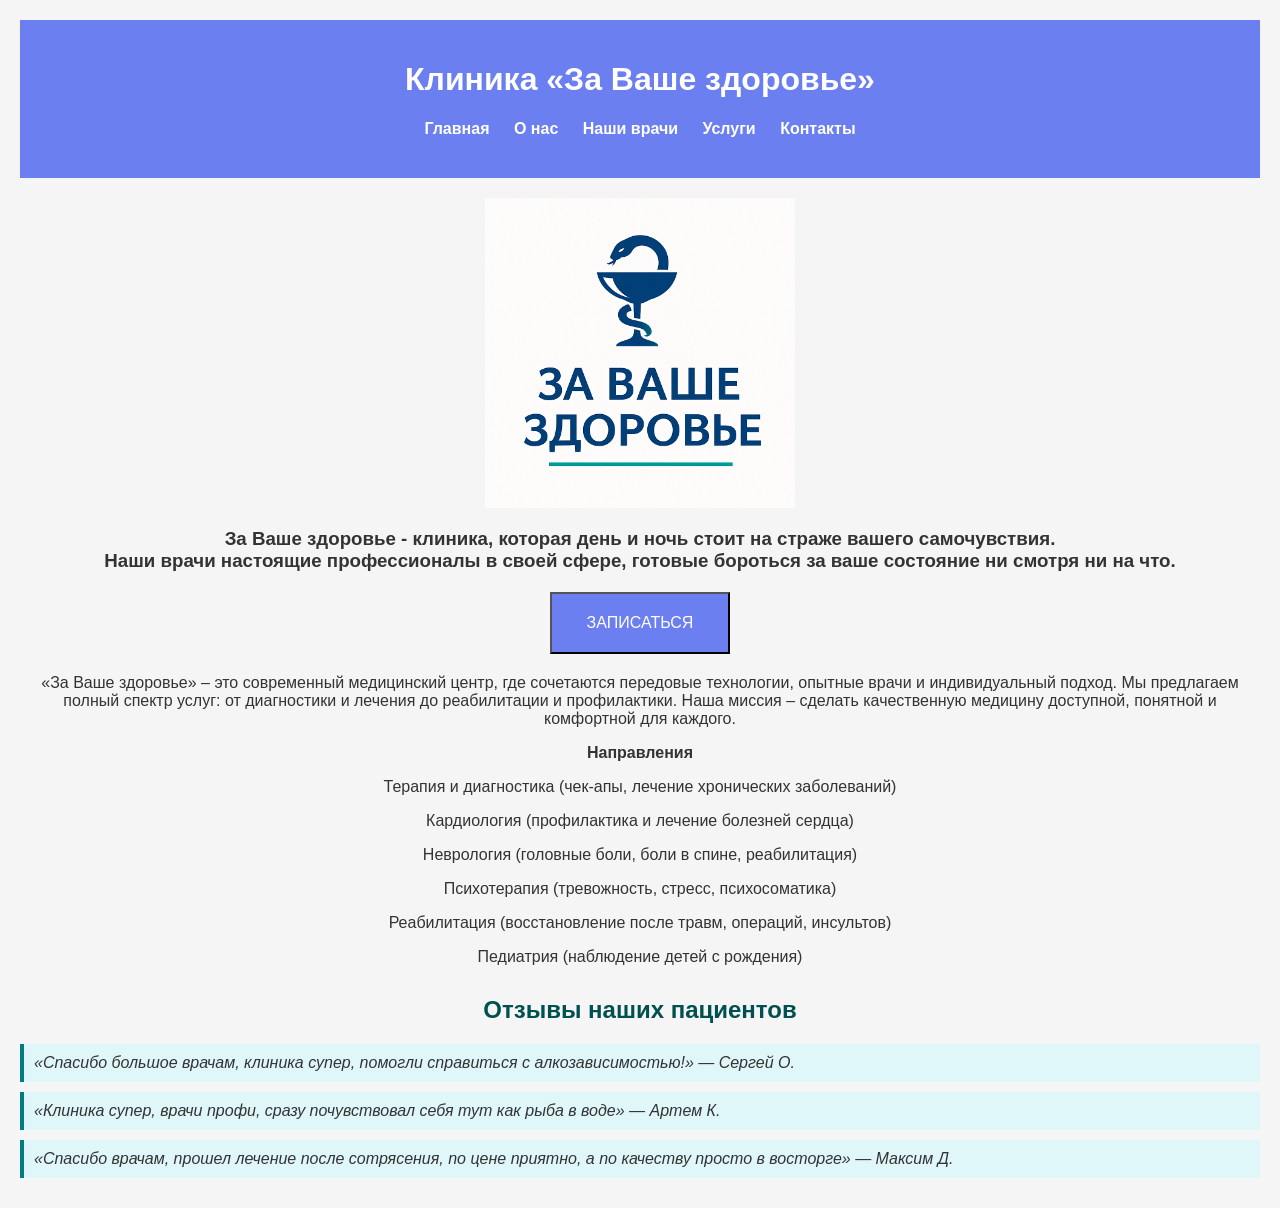
<file: index.html>
<!DOCTYPE html>
<html lang="ru">

<head> 
  <meta charset="UTF-8"> 
  <title>Главная — За Ваше здоровье</title> 
  <link rel="stylesheet" href="style.css">
</head>

<body> 

<header> 
  <h1>Клиника «За Ваше здоровье»</h1> 

  <nav>
    <a href="index.html">Главная</a> 
    <a href="about.html">О нас</a>
    <a href="doctors.html">Наши врачи</a>
    <a href="services.html">Услуги</a>
    <a href="contacts.html">Контакты</a>
  </nav>
</header>

  <img src="images/logo.png" alt="Логотип" class="img-in"> 
  <h3 style="text-align: center;">За Ваше здоровье - клиника, которая день и ночь стоит на страже вашего самочувствия. <br>
    Наши врачи настоящие профессионалы в своей сфере, готовые бороться за ваше состояние ни смотря ни на что.</h3>
  <a href="contacts.html" style="text-decoration: none;">
  <button class="button-zapis">ЗАПИСАТЬСЯ</button>
  </a>
  <p style="text-align: center;">«За Ваше здоровье» – это современный медицинский центр, где сочетаются передовые технологии, опытные врачи и индивидуальный подход. Мы предлагаем полный спектр услуг: от диагностики и лечения до реабилитации и профилактики.

Наша миссия – сделать качественную медицину доступной, понятной и комфортной для каждого.</p>
<p style="text-align: center;"><strong>Направления</strong></p>
<p style="text-align: center;">Терапия и диагностика (чек-апы, лечение хронических заболеваний)</p>
<p style="text-align: center;">Кардиология (профилактика и лечение болезней сердца)</p>
<p style="text-align: center;">Неврология (головные боли, боли в спине, реабилитация)</p>
<p style="text-align: center;">Психотерапия (тревожность, стресс, психосоматика)</p>
<p style="text-align: center;">Реабилитация (восстановление после травм, операций, инсультов)</p>
<p style="text-align: center;">Педиатрия (наблюдение детей с рождения)</p>
  <h2>Отзывы наших пациентов</h2>

  <div class="review"> 
    «Спасибо большое врачам, клиника супер, помогли справиться с алкозависимостью!» — Сергей О.
  </div>

  <div class="review"> 
    «Клиника супер, врачи профи, сразу почувствовал себя тут как рыба в воде» — Артем К.
  </div>

  <div class="review"> 
    «Спасибо врачам, прошел лечение после сотрясения, по цене приятно, а по качеству просто в восторге» — Максим Д.
  </div>

</body>
</html>
</file>
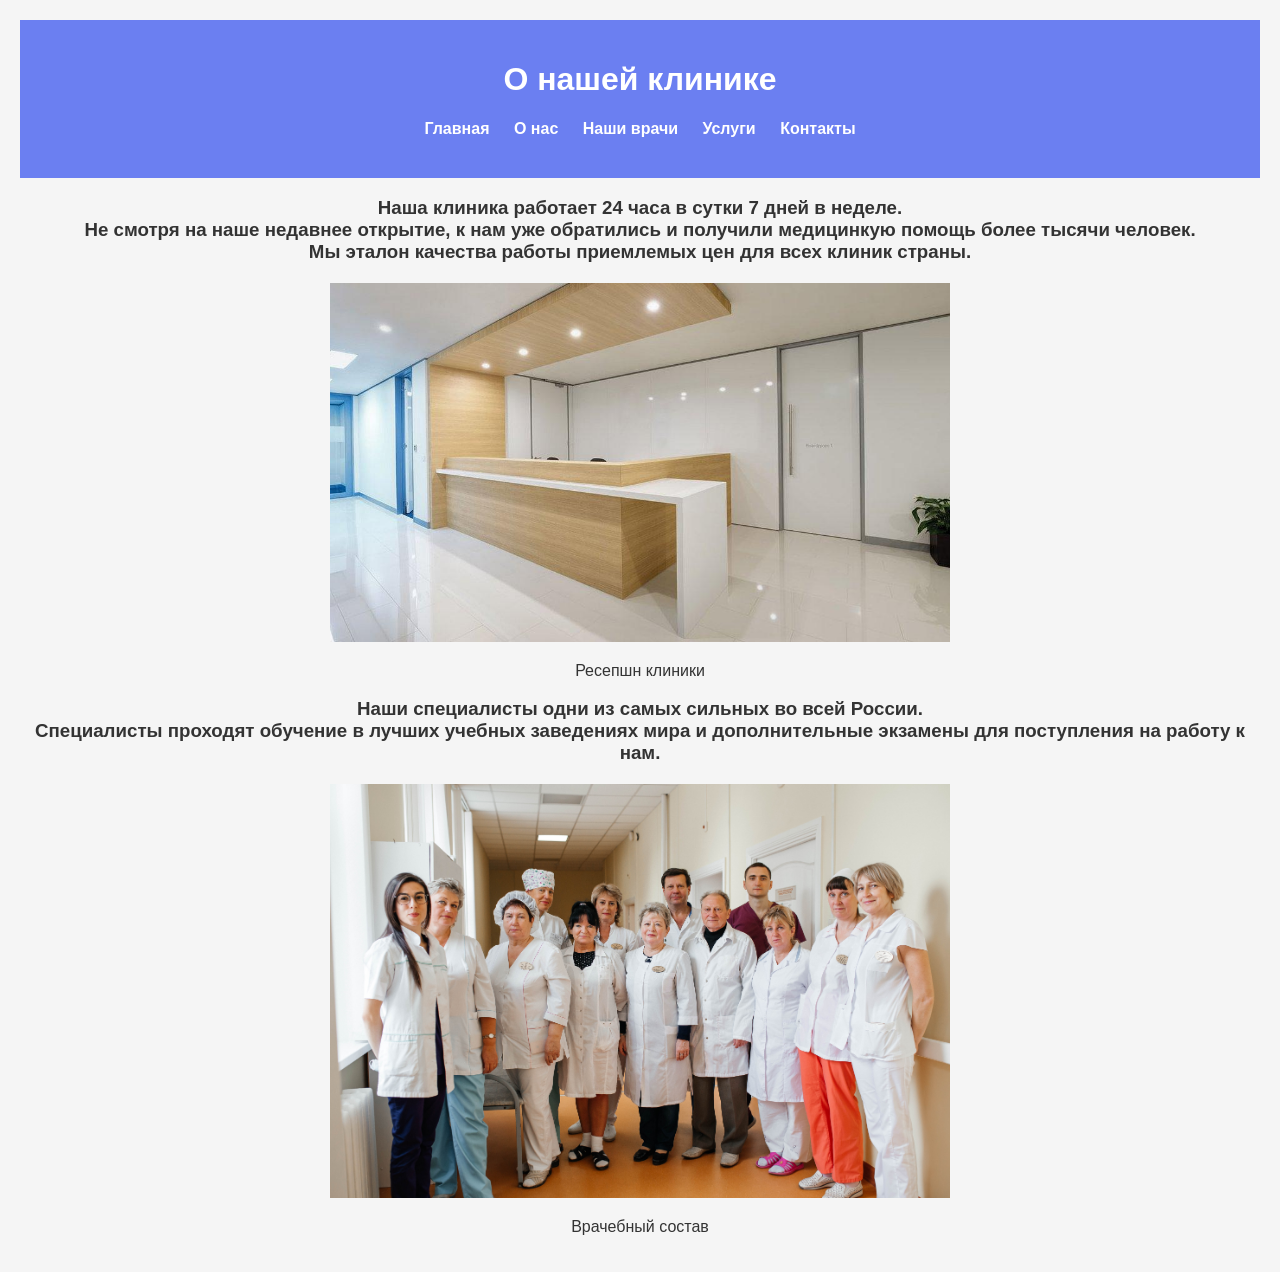
<file: about.html>
<!DOCTYPE html> 
<html lang="ru"> 

<head> 
  <meta charset="UTF-8"> 
  <title>О нас — За Ваше здоровье</title> 
  <link rel="stylesheet" href="style.css"> 
</head>

<body> 
<header>
  <h1>О нашей клинике</h1> 

  <nav> 
    <a href="index.html">Главная</a> 
    <a href="about.html">О нас</a> 
    <a href="doctors.html">Наши врачи</a>
    <a href="services.html">Услуги</a> 
    <a href="contacts.html">Контакты</a> 
  </nav>
</header>

  <h3 style="text-align: center;"> 
    Наша клиника работает 24 часа в сутки 7 дней в неделе. <br>
    Не смотря на наше недавнее открытие, к нам уже обратились и получили медицинкую помощь более тысячи человек. <br>
    Мы эталон качества работы приемлемых цен для всех клиник страны.
  </h3>

  <img src="images/reception.jpg" alt="Ресепшн клиники" class="img-ab">
  <P style="text-align: center;">Ресепшн клиники<br></P>

  <h3 style="text-align: center;"> 
    Наши специалисты одни из самых сильных во всей России. <br>
    Специалисты проходят обучение в лучших учебных заведениях мира и дополнительные экзамены для поступления на работу к нам.
  </h3>

  <img src="images/doctor1.jpg" alt="Врачебный состав" class="img-ab"> 

  <p style="text-align: center;">Врачебный состав</p>

</body>
</html>
</file>
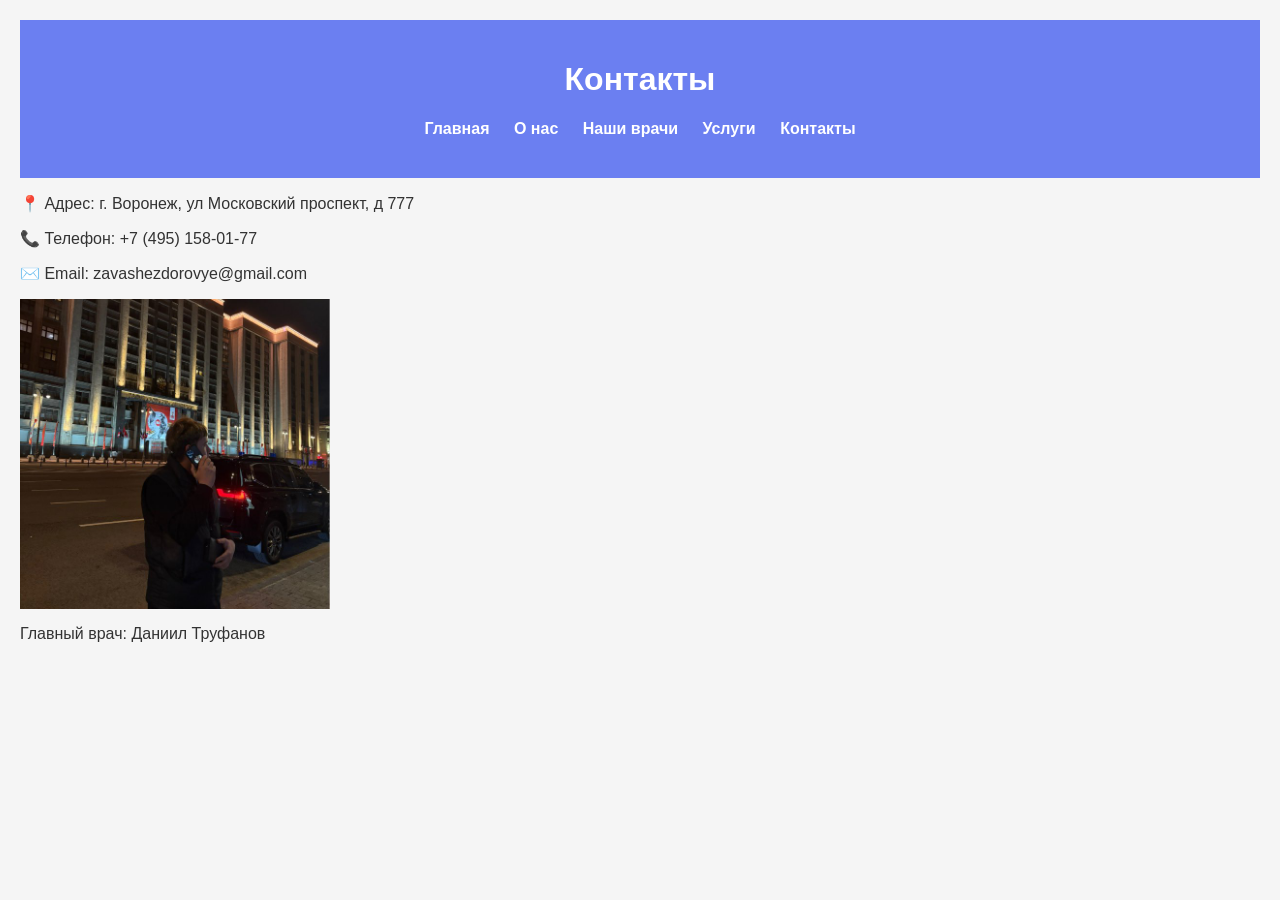
<file: contacts.html>
<!DOCTYPE html> 
<html lang="ru">

<head> 
  <meta charset="UTF-8"> 
  <title>Контакты — За Ваше здоровье</title> 
  <link rel="stylesheet" href="style.css"> 
</head>

<body> 
<header>
  <h1>Контакты</h1> 

  <nav> 
    <a href="index.html">Главная</a> 
    <a href="about.html">О нас</a> 
    <a href="doctors.html">Наши врачи</a>
    <a href="services.html">Услуги</a> 
    <a href="contacts.html">Контакты</a> 
  </nav>
</header>
  <p>📍 Адрес: г. Воронеж, ул Московский проспект, д 777</p> 
  <p>📞 Телефон: +7 (495) 158-01-77</p> 
  <p>✉️ Email: zavashezdorovye@gmail.com</p> 

  <img src="images/maindoctor.jpg" alt="Наш доктор" class="img-con"> 
  <p style="text-align: left">Главный врач: Даниил Труфанов</p>

</body>
</html>
</file>
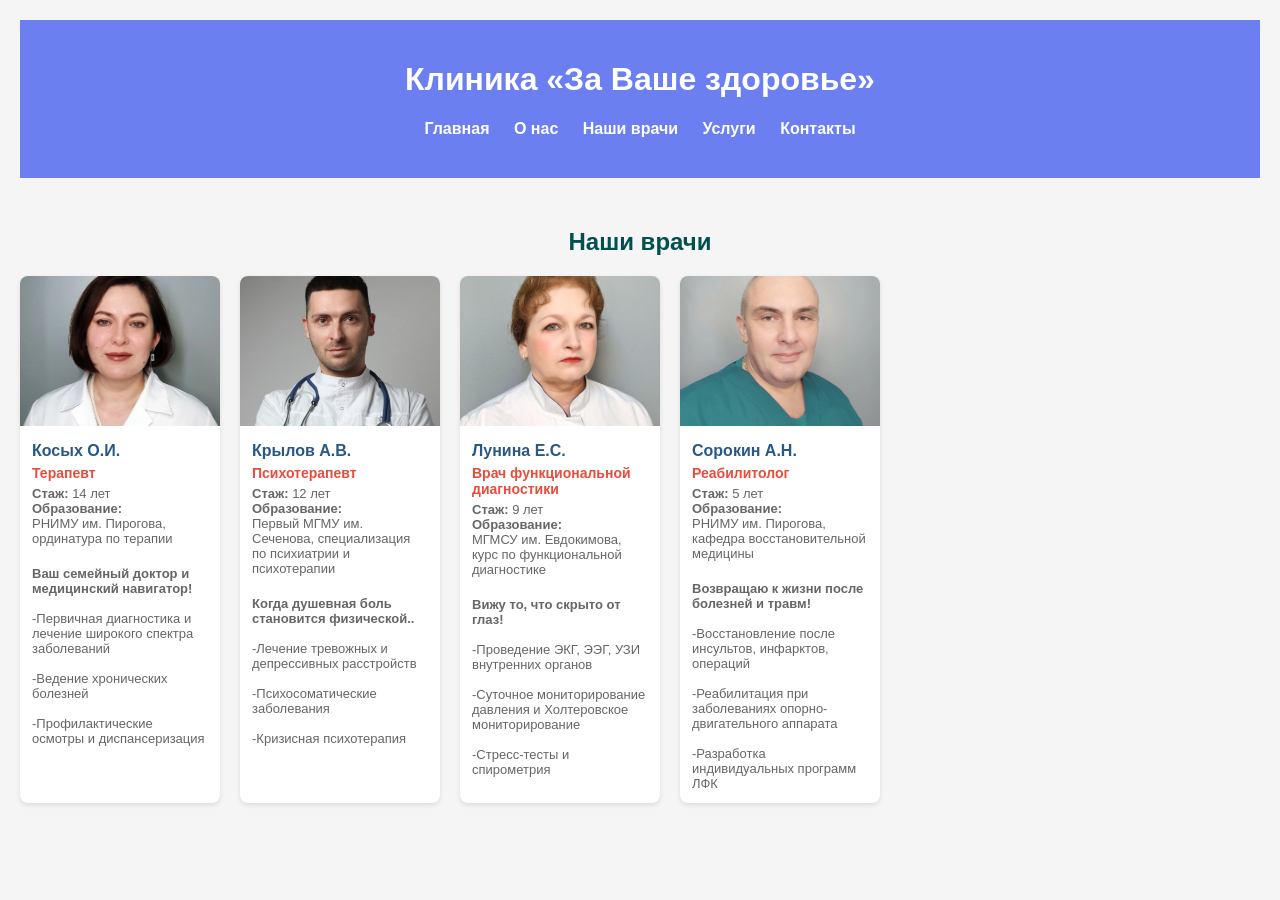
<file: doctors.html>
<!DOCTYPE html>
<html>
<head>
  <meta charset="UTF-8">
  <title>Наши врачи — Психологическая клиника</title>
  <link rel="stylesheet" href="style.css">
</head>
<body>

  <header> 
  <h1>Клиника «За Ваше здоровье»</h1> 

  <nav>
    <a href="index.html">Главная</a> 
    <a href="about.html">О нас</a> 
    <a href="doctors.html">Наши врачи</a>
    <a href="services.html">Услуги</a>
    <a href="contacts.html">Контакты</a>
  </nav>
</header>

        <div class="doc-team">
    <h2>Наши врачи</h2>
    <div class="doc-list">
        
        <div class="doc-card">
        <img class="doc-photo" src="images/врач 1.jpg" alt="Косых О.И.">
        <div class="doc-info">
            <h3 class="doc-name">Косых О.И.</h3>
            <span class="doc-spec">Терапевт</span>
            <p class="doc-exp"><strong>Стаж:</strong> 14 лет</br><strong>Образование:</strong></br>РНИМУ им. Пирогова, ординатура по терапии</p>
            <p class="doc-exp"><br><strong>Ваш семейный доктор и медицинский навигатор!</strong><br></br>-Первичная диагностика и лечение широкого спектра заболеваний<br></br>-Ведение хронических болезней<br></br>-Профилактические осмотры и диспансеризация</p>
        </div>
        </div>

        <div class="doc-card">
        <img class="doc-photo" src="images/врач 3.jpg" alt="Крылов А.В.">
        <div class="doc-info">
            <h3 class="doc-name">Крылов А.В.</h3>
            <span class="doc-spec">Психотерапевт</span>
            <p class="doc-exp"><strong>Стаж:</strong> 12 лет</br><strong>Образование:</strong></br>Первый МГМУ им. Сеченова, специализация по психиатрии и психотерапии</p>
            <p class="doc-exp"><br><strong>Когда душевная боль становится физической..</strong><br></br>-Лечение тревожных и депрессивных расстройств<br></br>-Психосоматические заболевания<br></br>-Кризисная психотерапия</p>
          </div>
        </div>

        <div class="doc-card">
        <img class="doc-photo" src="images/врач 2.jpg" alt="Лунина Е.С.">
        <div class="doc-info">
            <h3 class="doc-name">Лунина Е.С.</h3>
            <span class="doc-spec">Врач функциональной диагностики</span>
            <p class="doc-exp"><strong>Стаж:</strong> 9 лет</br><strong>Образование:</strong></br>МГМСУ им. Евдокимова, курс по функциональной диагностике</p>
            <p class="doc-exp"><strong><br>Вижу то, что скрыто от глаз!</strong><br></br>-Проведение ЭКГ, ЭЭГ, УЗИ внутренних органов<br></br>-Суточное мониторирование давления и Холтеровское мониторирование<br></br>-Стресс-тесты и спирометрия</p>
          </div>
        </div>

        <div class="doc-card">
        <img class="doc-photo" src="images/врач 4.jpg" alt="Сорокин А.Н.">
        <div class="doc-info">
            <h3 class="doc-name">Сорокин А.Н.</h3>
            <span class="doc-spec">Реабилитолог</span>
            <p class="doc-exp"><strong>Стаж:</strong> 5 лет</br><strong>Образование:</strong></br>РНИМУ им. Пирогова, кафедра восстановительной медицины</p>
            <p class="doc-exp"><strong><br>Возвращаю к жизни после болезней и травм!</strong><br><br>-Восстановление после инсультов, инфарктов, операций<br></br>-Реабилитация при заболеваниях опорно-двигательного аппарата<br></br>-Разработка индивидуальных программ ЛФК</p>
          </div>
        </div>

    </div>
    </div>
  </div>
</body>
</html>
</file>
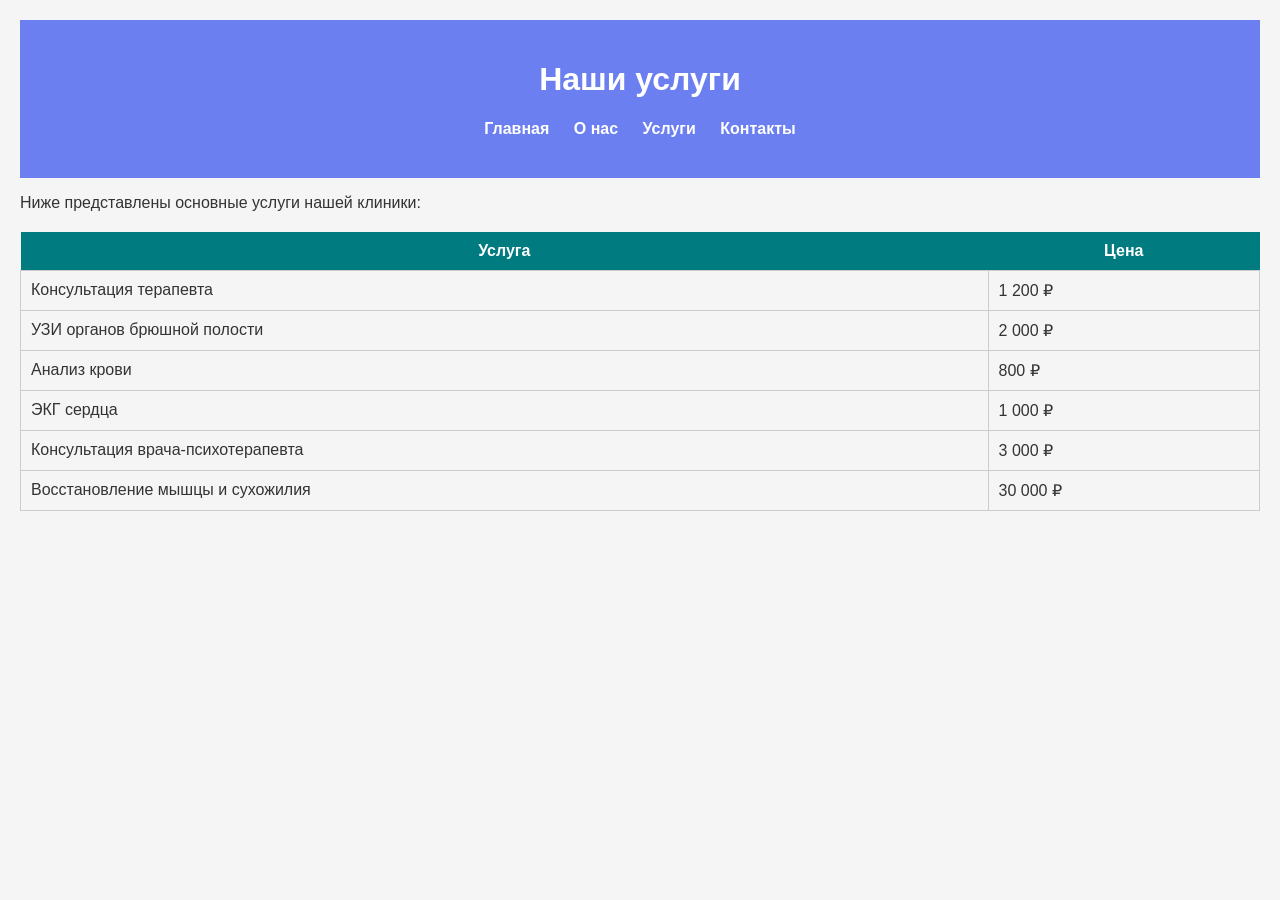
<file: services.html>
<!DOCTYPE html> 
<html lang="ru">

<head> 
  <meta charset="UTF-8"> 
  <title>Услуги — За Ваше здоровье</title> 
  <link rel="stylesheet" href="style.css"> 
</head>

<body> 
<header>
  <h1>Наши услуги</h1> 

  <nav> 
    <a href="index.html">Главная</a> 
    <a href="about.html">О нас</a> 
    <a href="services.html">Услуги</a> 
    <a href="contacts.html">Контакты</a> 
  </nav>
</header>
  <p>Ниже представлены основные услуги нашей клиники:</p> 

  <table> 
    <tr> 
      <th>Услуга</th> 
      <th>Цена</th> 
    </tr>

    <tr> 
      <td>Консультация терапевта</td> 
      <td>1 200 ₽</td> 
    </tr>

    <tr> 
      <td>УЗИ органов брюшной полости</td> 
      <td>2 000 ₽</td> 
    </tr>

    <tr> 
      <td>Анализ крови</td> 
      <td>800 ₽</td> 
    </tr>

    <tr> 
      <td>ЭКГ сердца</td> 
      <td>1 000 ₽</td> 
    </tr>

    <tr>
        <td>Консультация врача-психотерапевта </td>
        <td>3 000 ₽</td>
    </tr>

    <tr>
        <td>Восстановление мышцы и сухожилия </td>
        <td>30 000 ₽</td>
    </tr>
  </table>

</body>
</html>
</file>
<file: style.css>
body {
  font-family: Arial, sans-serif; 
  background-color: #f5f5f5; 
  color: #333; 
  margin: 0; 
  padding: 20px; 
}

header {
    background-color: #6b7ff1; 
    color: rgb(0, 0, 0); 
    padding: 20px 0; 
    text-align: center;
  }

h1 {
  color: #ffffff; 
  text-align: center; 
  animation: fadeIn 2s ease-in; 
}

h2 {
  color: #005050; 
  margin-top: 30px; 
  text-align: center; 
}

nav {
  text-align: center; 
  margin-bottom: 20px; 
}

nav a {
  margin: 0 10px; 
  text-decoration: none; 
  color: #ffffff; 
  font-weight: bold; 
  transition: color 0.3s ease; 
}

nav a:hover {
  color: #003f3f; 
}

.img-in {
  max-width: 25%; 
  height: auto; 
  display: block; 
  margin: 20px auto;  
}

.img-ab {
  max-width: 50%; 
  height: auto; 
  display: block;
  margin: 20px auto; 
}

.img-con {
  max-width: 25%; 
  height: auto; 
  display: block; 
  margin: 20px left; 
}

.button-zapis {
    display: block;
    margin: 20px auto;
    padding: 20px 35px;
    font-family: Arial, sans-serif;
    font-size: medium;
    color: #ffffff;
    background-color: #6b7ff1;
    text-decoration: none;
}

.review {
  background-color: #e0f7fa; 
  border-left: 4px solid #007B7F; 
  padding: 10px; 
  margin: 10px 0; 
  font-style: italic; 
}

table {
  width: 100%; 
  border-collapse: collapse; 
  margin-top: 20px; 
}

th {
  background-color: #007B7F; 
  color: white; 
  padding: 10px; 
}

td {
  padding: 10px; 
  border: 1px solid #ccc; 
}

.doc-team {
  max-width: none;
  margin: 0 auto;
  padding: 20px 0;
    }

    .doc-list {
  display: flex;
  flex-wrap: wrap;
  gap: 20px;  
              }

.doc-card {
  width: 200px;
  background: #fff;
  border-radius: 8px;
  box-shadow: 0 2px 5px rgba(0,0,0,0.1);
  overflow: hidden;
}

.doc-photo {
  width: 100%;
  height: 150px;
  object-fit: cover;
}

.doc-info {
  padding: 12px;
}

.doc-name {
  margin: 0 0 5px 0;
  font-size: 16px;
  color: #2a5885;
}

.doc-spec {
  display: block;
  color: #e74c3c;
  font-weight: bold;
  font-size: 14px;
}

.doc-exp {
  color: #666;
  margin: 5px 0 0;
  font-size: 13px;
}
</file>
